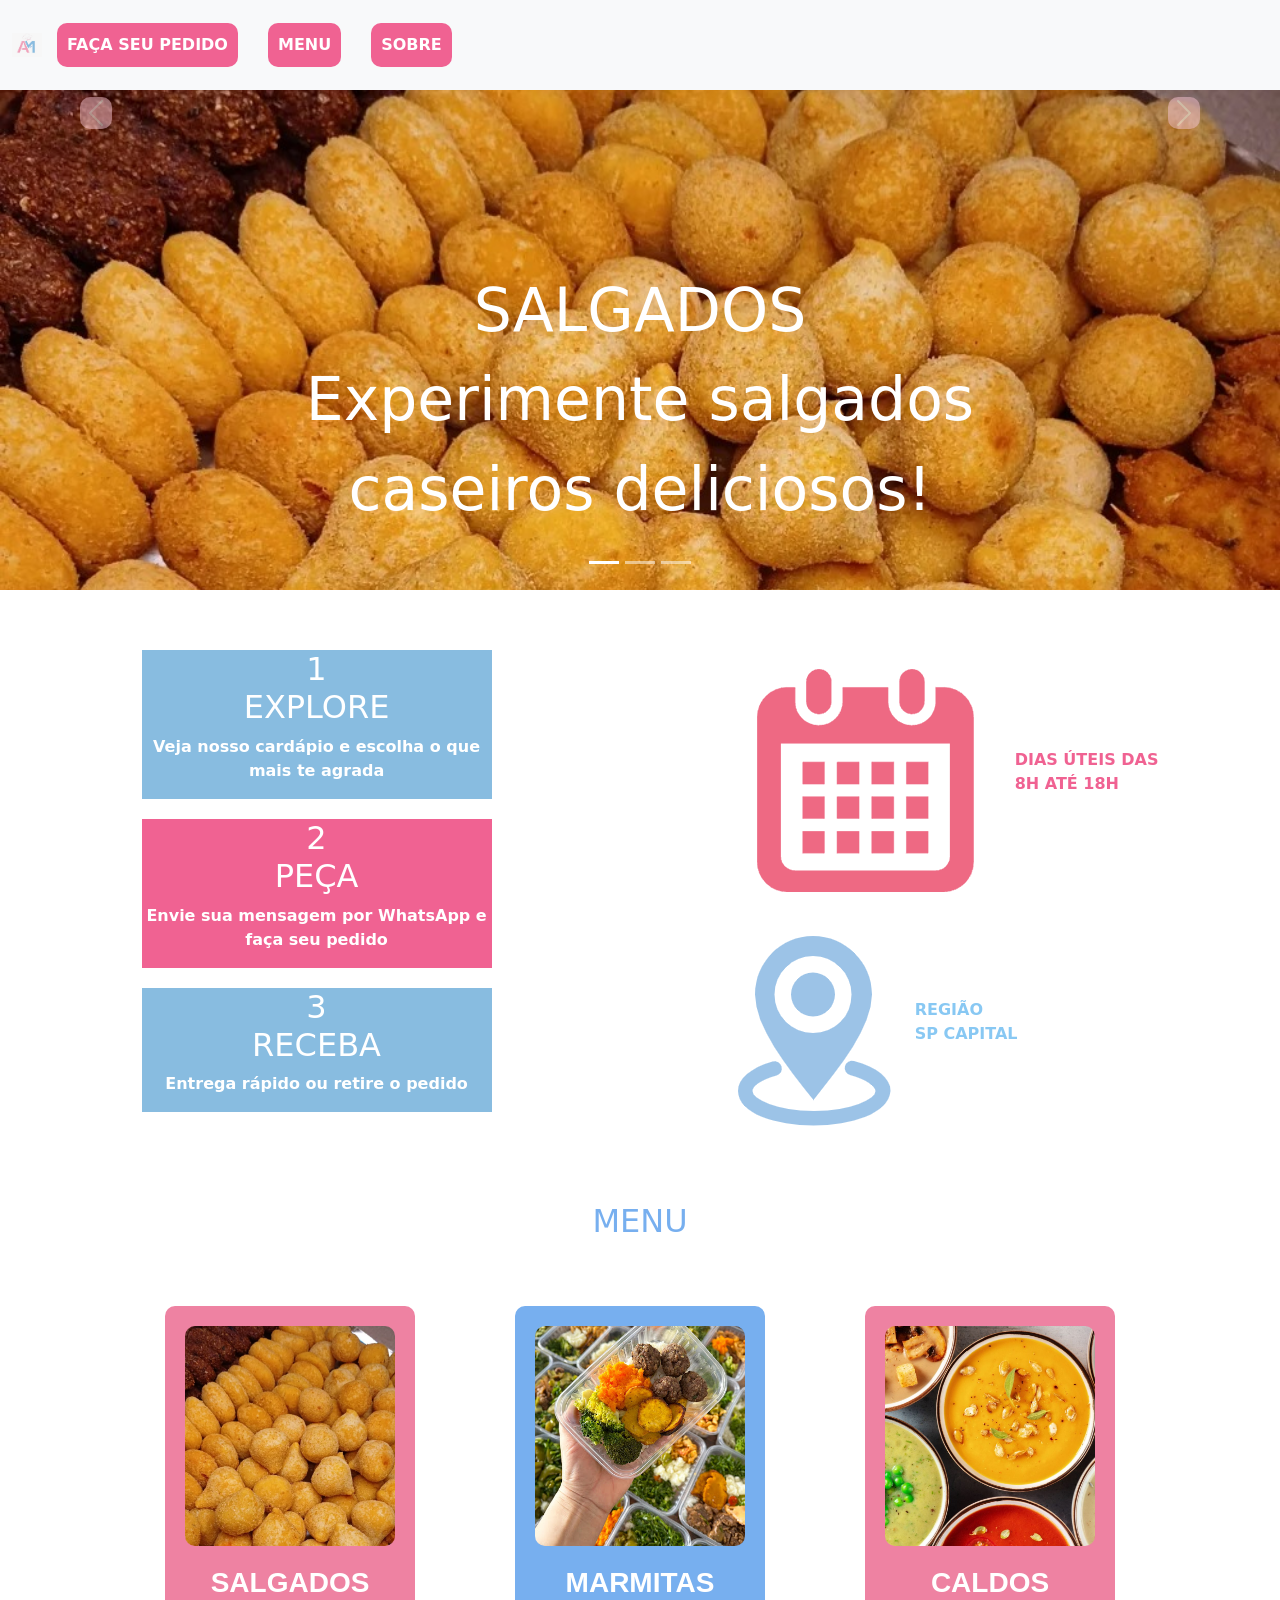
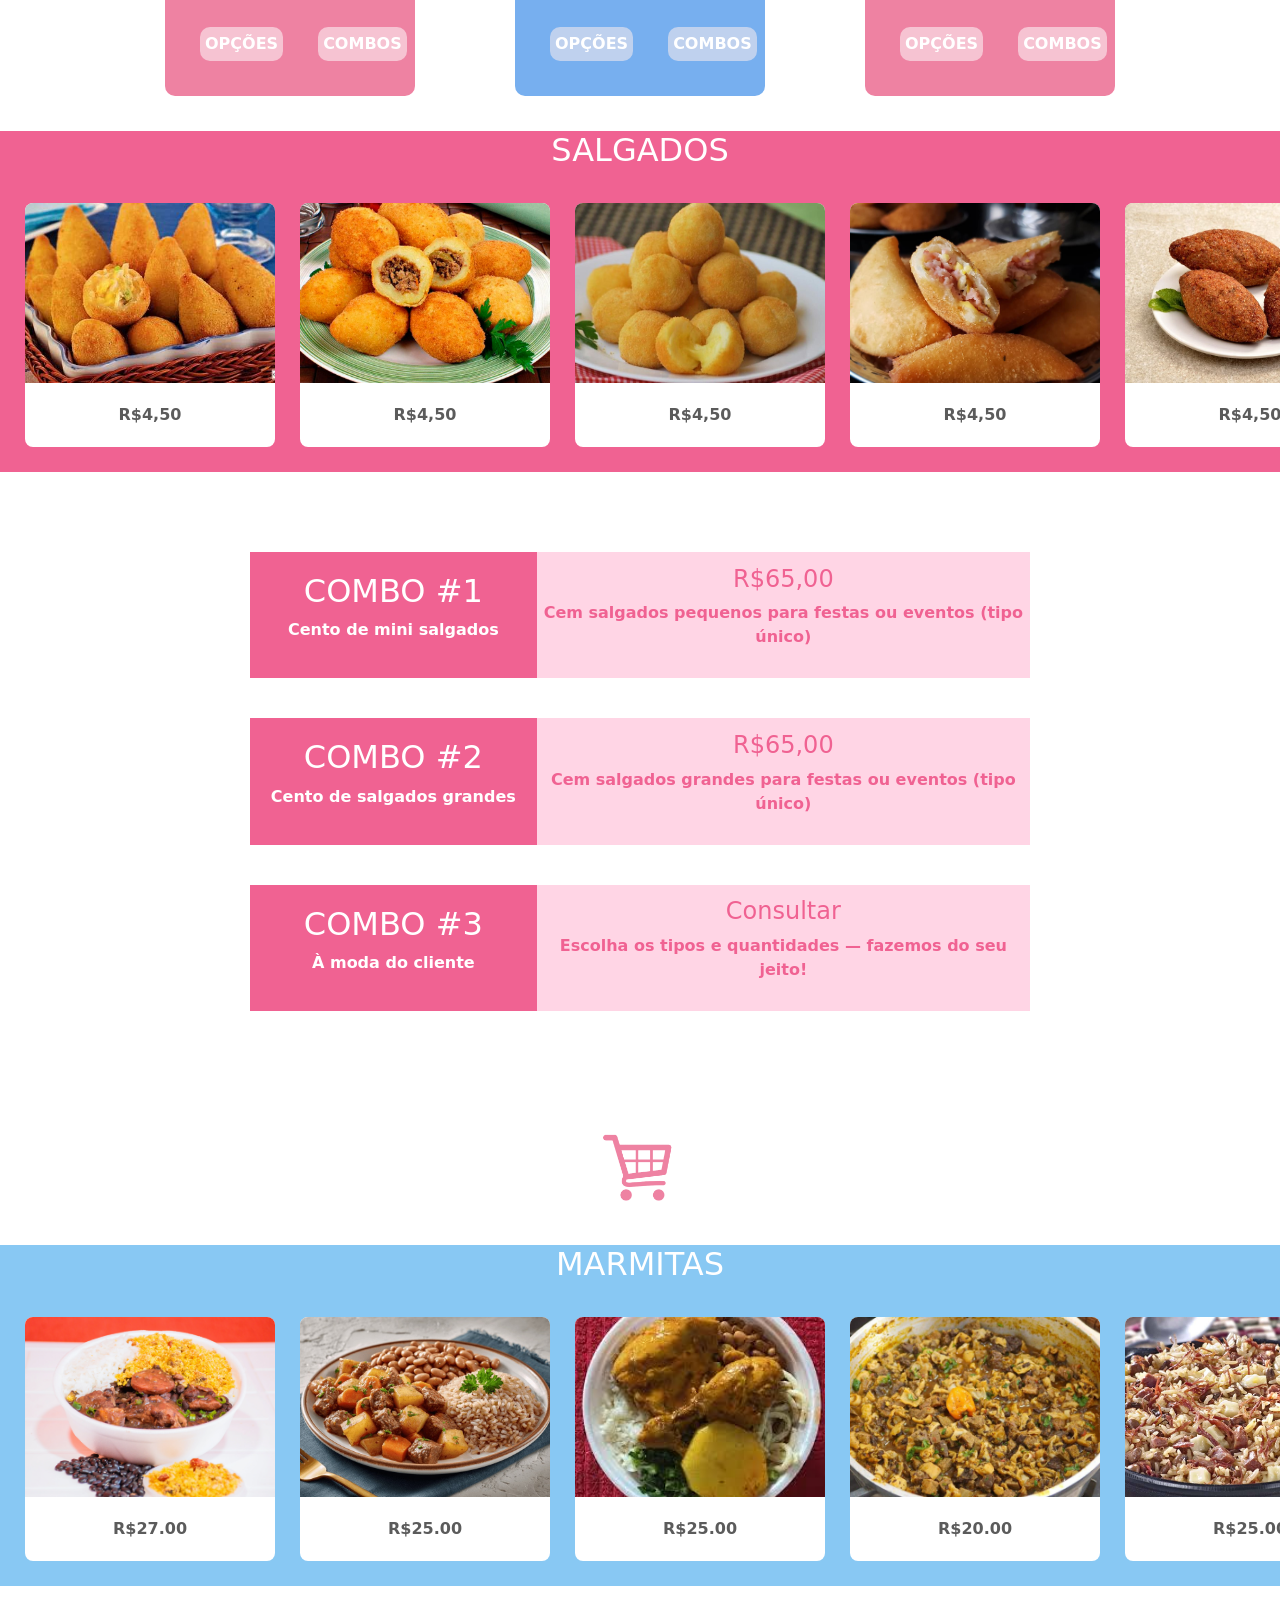
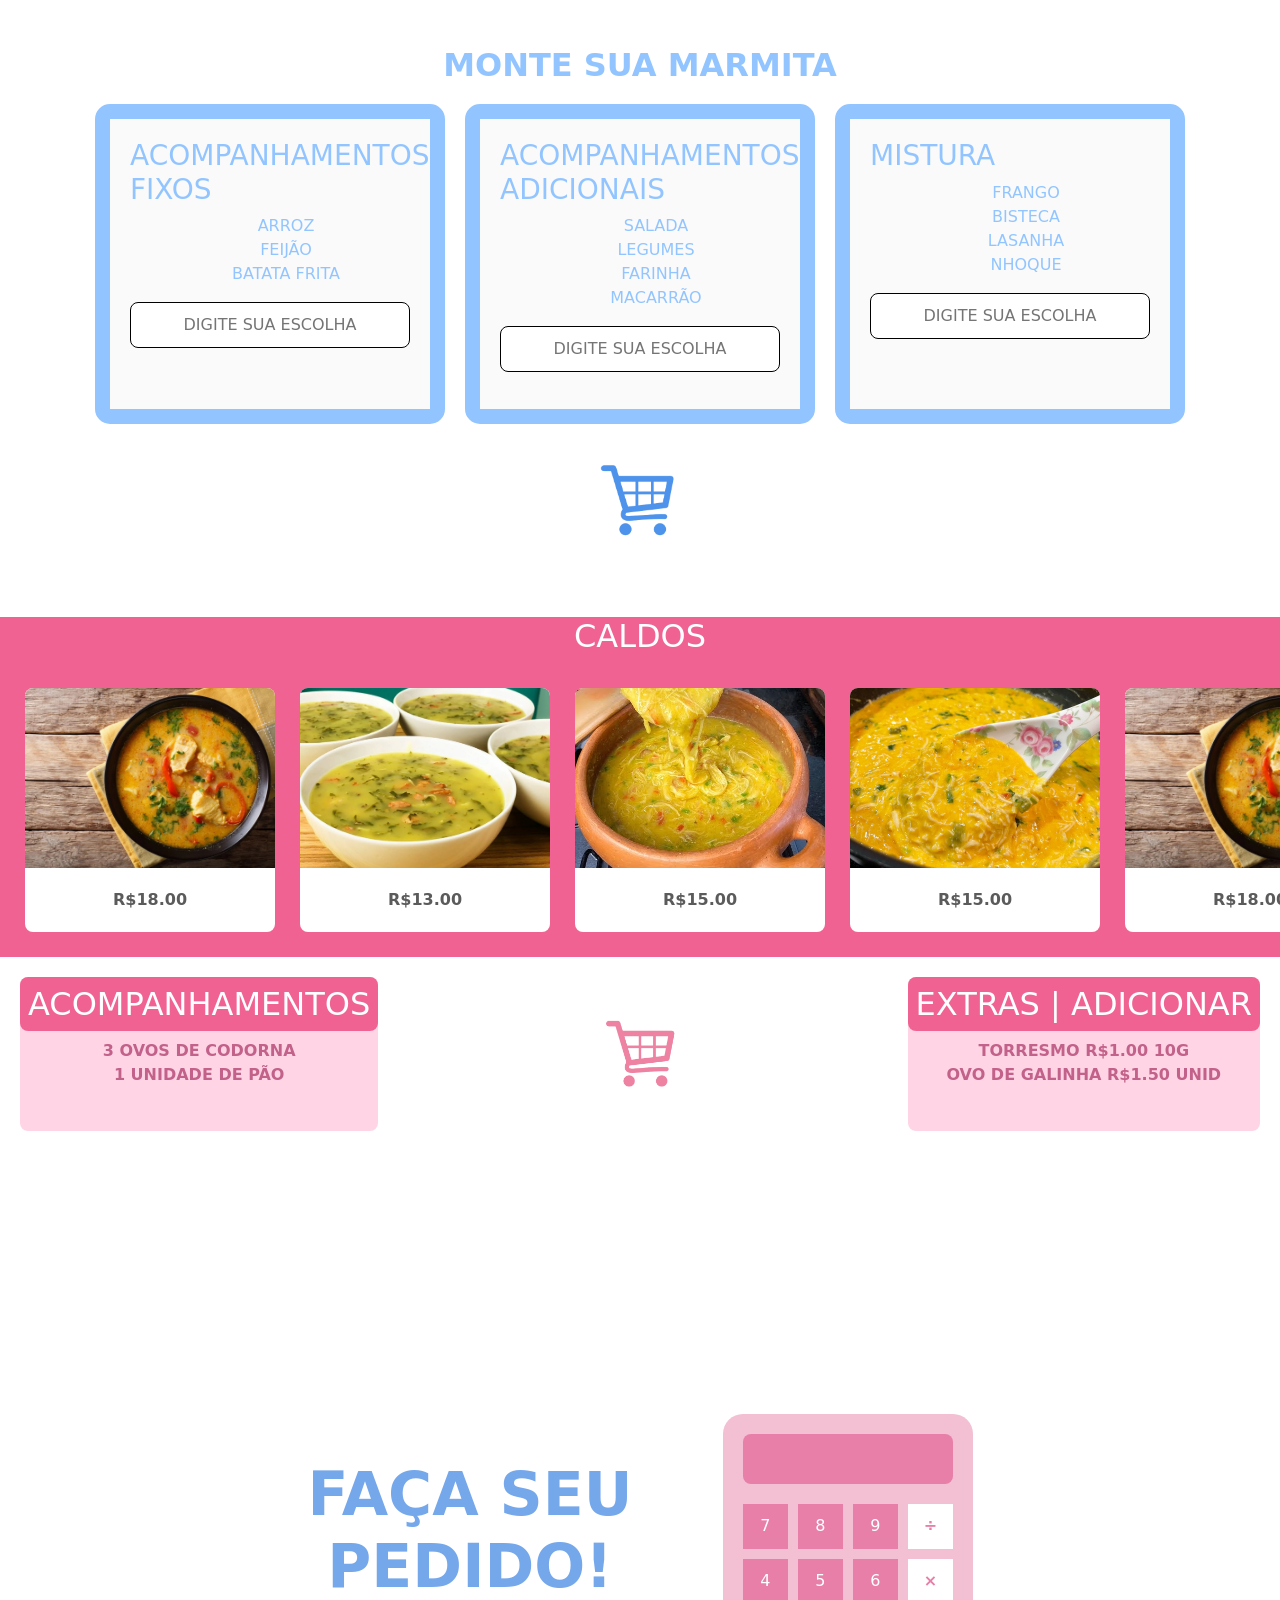
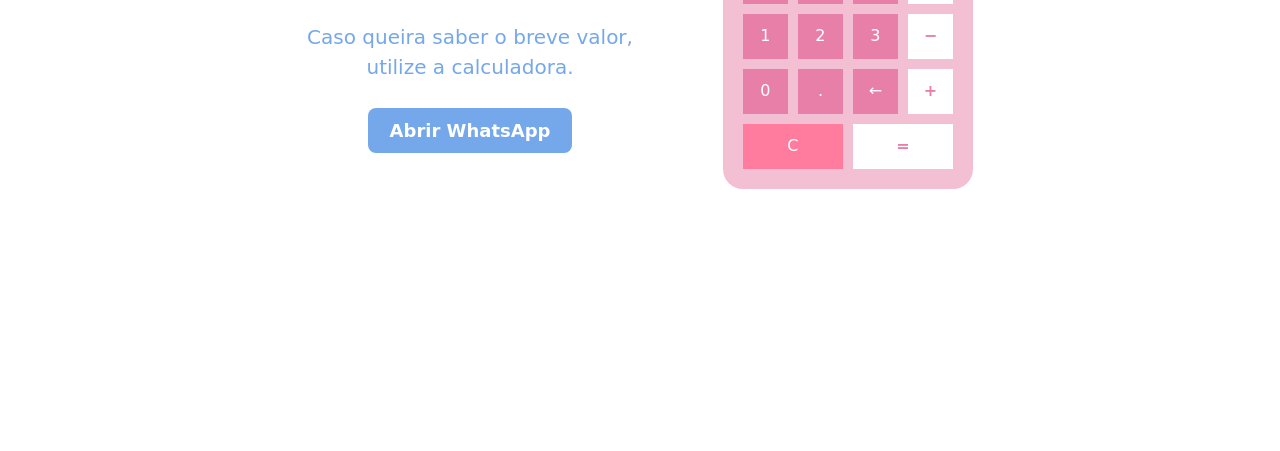
<file: index.html>
<!DOCTYPE html>
<html lang="pt-br">

<head>
    <meta charset="UTF-8">
    <meta name="viewport" content="width=device-width, initial-scale=1.0">
    <title>Document</title>
    <link rel="stylesheet" href="style.css">
    <link rel="shortcut icon" href="imagens/fav-icon.png" type="image/x-icon">
    <link href="https://cdn.jsdelivr.net/npm/bootstrap@5.3.8/dist/css/bootstrap.min.css" rel="stylesheet"
        integrity="sha384-sRIl4kxILFvY47J16cr9ZwB07vP4J8+LH7qKQnuqkuIAvNWLzeN8tE5YBujZqJLB" crossorigin="anonymous">

</head>

<body>
    <header>

    <nav class="navbar navbar-expand-lg bg-body-tertiary">
        <div class="container-fluid">
                <img src="imagens/fav-icon.png" alt="Bootstrap" width="30" height="24">
          <button class="navbar-toggler" type="button" data-bs-toggle="collapse" data-bs-target="#navbarNav" aria-controls="navbarNav" aria-expanded="false" aria-label="Toggle navigation">
            <span class="navbar-toggler-icon"></span>
          </button>
          <div class="collapse navbar-collapse" id="navbarNav">
            <ul class="navbar-nav">
              <li class="nav-item">
                <a class="nav-link-active" aria-current="page" href="#">FAÇA SEU PEDIDO</a>
              </li>
              <li class="nav-item">
                <a class="nav-link-active" aria-current="page" href="#">MENU</a>
              </li>
              <li class="nav-item">
                <a class="nav-link-active" aria-current="page" href="#">SOBRE</a>
              </li>

            </ul>
          </div>
        </div>
      </nav>
    </header>
    <div id="carouselExampleCaptions" class="carousel slide">
        <div class="carousel-indicators">
            <button type="button" data-bs-target="#carouselExampleCaptions" data-bs-slide-to="0" class="active"
                aria-current="true" aria-label="Slide 1"></button>
            <button type="button" data-bs-target="#carouselExampleCaptions" data-bs-slide-to="1"
                aria-label="Slide 2"></button>
            <button type="button" data-bs-target="#carouselExampleCaptions" data-bs-slide-to="2"
                aria-label="Slide 3"></button>
        </div>
        <div class="carousel-inner">
            <div class="carousel-item active">
                <a class="carousel-link" href="#menu">
                    <img src="imagens/salgados.jpeg" class="d-block w-100" alt="Salgados">
                    <div class="carousel-caption d-md-block">
                        <h5>SALGADOS</h5>
                        <p>Experimente salgados caseiros deliciosos!</p>
                    </div>
                </a>
            </div>
            <div class="carousel-item">
                <a class="caroulsel-link" href="#menu">
                    <img src="imagens/picadinho de carne com batata.jpeg" class="d-block w-100" alt="Marmitas">
                    <div class="carousel-caption d-md-block">
                        <h5>MARMITAS</h5>
                        <p>Compre marmitas e conheça a minha culinária!</p>
                    </div>
                </a>
            </div>
            <div class="carousel-item">
                <a class="caroulsel-link" href="#menu">
                    <img src="imagens/caldo de mocoto.jpeg" class="d-block w-100" alt="Caldos">
                    <div class="carousel-caption d-md-block">
                        <h5>CALDOS</h5>
                        <p>Prove caldos regionais incríveis!</p>
                    </div>
                </a>
            </div>
        </div>
        <button class="carousel-control-prev" type="button" data-bs-target="#carouselExampleCaptions"
            data-bs-slide="prev">
            <span class="carousel-control-prev-icon" aria-hidden="true"></span>
            <span class="visually-hidden">Anterior</span>
        </button>
        <button class="carousel-control-next" type="button" data-bs-target="#carouselExampleCaptions"
            data-bs-slide="next">
            <span class="carousel-control-next-icon" aria-hidden="true"></span>
            <span class="visually-hidden">Próximo</span>
        </button>
    </div>

    <!--Área de explore e informações-->
    <article class="explore">
        <div id="tabela-explore">
            <div>
                <div class="card-explore">
                    <h2>1<br>EXPLORE</h2>
                    <p>Veja nosso cardápio e escolha o que mais te agrada</p>
                </div>
                <div class="card-explore-rosa">
                    <h2>2<br>PEÇA</h2>
                    <p>Envie sua mensagem por WhatsApp e faça seu pedido</p>
                </div>
                <div class="card-explore">
                    <h2>3<br>RECEBA</h2>
                    <p>Entrega rápido ou retire o pedido</p>
                </div>
            </div>
            <div>
                <div class="horario-local">
                    <img src="./imagens/calendario.png" alt="Horário de funcionamento">
                    <p>DIAS ÚTEIS DAS<br>8H ATÉ 18H</p>
                </div>
                <div class="horario-local-azul">
                    <img src="./imagens/local.png" alt="Região de atuação">
                    <p>REGIÃO<br>SP CAPITAL</p>
                </div>
            </div>
        </div>
    </article>

    <!--Área menu-->
    <section >
        <h2 class="titulo">MENU</h2>
        <div class="menu">

        <div class="card-menu">
            <img src="imagens/salgados-menu.webp" alt="salgados">
                <h3>SALGADOS</h3>
            <div class="span">
                <span>OPÇÕES</span>
                <span>COMBOS</span>
            </div>
        </div>

        <div class="card-menu" id="marmitas">
            <img src="imagens/Marmita-menu.jpeg" alt="marmitas">
                <h3>MARMITAS</h3>
            <div class="span">
                <span>OPÇÕES</span>
                <span>COMBOS</span>
            </div>
        </div>
        <div class="card-menu">
            <img src="./imagens/Caldo-menu.jpeg" alt="caldos">
                <h3>CALDOS</h3>
            <div class="span">
                <span>OPÇÕES</span>
                <span>COMBOS</span>
            </div>
        </div>
        </div>

    <!--Carrossel de salgados-->
    <div class="carrossel-wrapper">
        <h2>SALGADOS</h2>
        <div class="carrossel-container">
            <div class="card-container">
                <img src="./imagens/coxinha.png" alt="Coxinha">
                <span class="preco">R$4,50</span>
                <div class="descricao">
                    <h4>COXINHA</h4>
                    <p>Massa à base de caldo de frango e batata, recheada com peito de frango desfiado e casquinha
                        crocante.</p>
                </div>
            </div>
            <div class="card-container">
                <img src="imagens/bolinho de carne.jpg" alt="Bolinho de carne">
                <span class="preco">R$4,50</span>
                <div class="descricao">
                    <h4>BOLINHO DE CARNE</h4>
                    <p>Carne moída selecionada, bem temperada, frito com casca dourada e interior macio.</p>
                </div>
            </div>
            <div class="card-container">
                <img src="imagens/bolinho de queijo.png" alt="Bolinho de queijo">
                <span class="preco">R$4,50</span>
                <div class="descricao">
                    <h4>BOLINHO DE QUEIJO</h4>
                    <p>Massa crocante com mussarela derretida e cremosa que estica a cada mordida.</p>
                </div>
            </div>
            <div class="card-container">
                <img src="imagens/risole presunto e queijo.jpg" alt="Risole">
                <span class="preco">R$4,50</span>
                <div class="descricao">
                    <h4>RISOLE</h4>
                    <p>Massa leve e crocante recheada com presunto e queijo derretidos.</p>
                </div>
            </div>
            <div class="card-container">
                <img src="imagens/KIBE.jpg" alt="Kibe">
                <span class="preco">R$4,50</span>
                <div class="descricao">
                    <h4>QUIBE/KIBE</h4>
                    <p>Bolinho de origem árabe com carne bovina, trigo, hortelã e especiarias.</p>
                </div>
            </div>
            <div class="card-container">
                <img src="imagens/CROQUETE.jpg" alt="Croquete">
                <span class="preco">R$4,50</span>
                <div class="descricao">
                    <h4>CROQUETE</h4>
                    <p>Recheio denso de carne desfiada com tempero tentador.</p>
                </div>
            </div>
            <div class="card-container">
                <img src="imagens/rolinho de salsicha.png" alt="Rolinho de salsicha">
                <span class="preco">R$4,50</span>
                <div class="descricao">
                    <h4>ROLINHO DE SALSICHA</h4>
                    <p>Envolto em uma massa deliciosa e crocante.</p>
                </div>
            </div>

            <div aria-hidden="true" class="card-container">
                <img src="./imagens/coxinha.png" alt="">
                <span class="preco">R$4,50</span>
                <div class="descricao">
                    <h4>COXINHA</h4>
                    <p>Massa à base de caldo de frango e batata, recheada com peito de frango desfiado e casquinha
                        crocante.</p>
                </div>
            </div>
            <div aria-hidden="true" class="card-container">
                <img src="imagens/bolinho de carne.jpg" alt="">
                <span class="preco">R$4,50</span>
                <div class="descricao">
                    <h4>BOLINHO DE CARNE</h4>
                    <p>Carne moída selecionada, frito com casca dourada e interior macio.</p>
                </div>
            </div>
            <div aria-hidden="true" class="card-container">
                <img src="imagens/bolinho de queijo.png" alt="">
                <span class="preco">R$4,50</span>
                <div class="descricao">
                    <h4>BOLINHO DE QUEIJO</h4>
                    <p>Mussarela derretida e cremosa.</p>
                </div>
            </div>
            <div aria-hidden="true" class="card-container">
                <img src="imagens/risole presunto e queijo.jpg" alt="">
                <span class="preco">R$4,50</span>
                <div class="descricao">
                    <h4>RISOLE</h4>
                    <p>Presunto e queijo derretidos.</p>
                </div>
            </div>
            <div aria-hidden="true" class="card-container">
                <img src="imagens/KIBE.jpg" alt="">
                <span class="preco">R$4,50</span>
                <div class="descricao">
                    <h4>QUIBE/KIBE</h4>
                    <p>Carne bovina, trigo e especiarias.</p>
                </div>
            </div>
            <div aria-hidden="true" class="card-container">
                <img src="imagens/CROQUETE.jpg" alt="">
                <span class="preco">R$4,50</span>
                <div class="descricao">
                    <h4>CROQUETE</h4>
                    <p>Recheio denso de carne desfiada.</p>
                </div>
            </div>
            <div aria-hidden="true" class="card-container">
                <img src="imagens/rolinho de salsicha.png" alt="">
                <span class="preco">R$4,50</span>
                <div class="descricao">
                    <h4>ROLINHO DE SALSICHA</h4>
                    <p>Massa deliciosa e crocante.</p>
                </div>
            </div>
        </div>
    </div>

    <!--Combo de salgado-->
    <div class="combos-salgados">

        <div class="combo-card">
            <div class="card-combo123">
                <h2>COMBO #1</h2>
                <p>Cento de mini salgados</p>
            </div>
            <div class="descricao-combo">
                <h4>R$65,00</h4>
                <p>Cem salgados pequenos para festas ou eventos (tipo único)</p>
            </div>
        </div>

        <div class="combo-card">
            <div class="card-combo123">
                <h2>COMBO #2</h2>
                <p>Cento de salgados grandes</p>
            </div>
            <div class="descricao-combo">
                <h4>R$65,00</h4>
                <p>Cem salgados grandes para festas ou eventos (tipo único)</p>
            </div>
        </div>


        <div class="combo-card">
            <div class="card-combo123">
                <h2>COMBO #3</h2>
                <p>À moda do cliente</p>
            </div>
            <div class="descricao-combo">
                <h4>Consultar</h4>
                <p>Escolha os tipos e quantidades — fazemos do seu jeito!</p>
            </div>
        </div>
    </div>

    <a href="#pedido">
        <img class="carrinho" src="./imagens/Carrinho rosa.png" alt="Fazer pedido">
    </a>

    <!--Carrossel azul😒-->
    <div class="carrossel-wrapper-azul">
        <h2>MARMITAS</h2>
        <div id="carrossel-container-azul">
            <div class="card-container">
                <img src="./imagens/feijoada-menu.jpg" alt="Feijoada">
                <span class="preco">R$27.00</span>
                <div class="descricao">
                    <h4>FEIJOADA</h4>
                    <p>Feijão preto com carnes selecionadas e tempero caseiro.</p>
                </div>
            </div>
            <div class="card-container">
                <img src="imagens/picadinho de carne com batata.jpeg" alt="Picadinho">
                <span class="preco">R$25.00</span>
                <div class="descricao">
                    <h4>PICADINHO</h4>
                    <p>Carne com batata, temperado na medida certa.</p>
                </div>
            </div>
            <div class="card-container"><img src="./imagens/galinhada.jpg" alt="Marmita"><span
                    class="preco">R$25.00</span>
                <div class="descricao">
                    <h4>GALINHADA</h4>
                    <p>Galinha cozida com especiarias de dar água na boca.</p>
                </div>
            </div>
            <div class="card-container"><img src="imagens/sarapatel.jpg" alt="Marmita">
                <span class="preco">R$20.00</span>
                <div class="descricao">
                    <h4>SARAPATEL</h4>
                    <p>Refeição tradicional nordestina, feito com miúdos selecionados.</p>
                </div>
            </div>
            <div class="card-container">
                <img src="imagens/baião de dois.jpg" alt="Baião de dois">
                <span class="preco">R$25.00</span>
                <div class="descricao">
                    <h4>BAIÃO DE DOIS</h4>
                    <p>Prato típico, composto por arroz, feijão-de-corda, carne de sol, queijo bacon e</p>
                </div>
            </div>


            <div aria-hidden="true" class="card-container">
                <img src="./imagens/feijoada-menu.jpg" alt="">
                <span class="preco">R$27.00</span>
                <div class="descricao">
                    <h4>FEIJOADA</h4>
                    <p>Feijão preto com carnes selecionadas e tempero caseiro.</p>
                </div>
            </div>
            <div aria-hidden="true" class="card-container">
                <img src="imagens/picadinho de carne com batata.jpeg" alt=""><span class="preco">R$25.00</span>
                <div class="descricao">
                    <h4>PICADINHO</h4>
                    <p>Carne com batata, temperado na medida certa.</p>
                    </p>
                </div>
            </div>
            <div aria-hidden="true" class="card-container"><img src="./imagens/galinhada.jpg" alt=""><span
                    class="preco">R$25.00</span>
                <div class="descricao">
                    <h4>GALINHADA</h4>
                    <p>Galinha cozida com especiarias de dar água na boca.</p>
                </div>
            </div>
            <div aria-hidden="true" class="card-container"><img src="imagens/sarapatel.jpg" alt=""><span
                    class="preco">R$20.00</span>
                <div class="descricao">
                    <h4>SARAPATEL</h4>
                    <p>Refeição tradicional nordestina, feito com miúdos selecionados.</p>
                </div>
            </div>
            <div aria-hidden="true" class="card-container">
                <img src="imagens/baião de dois.jpg" alt="Baião de dois">
                <span class="preco">R$25.00</span>
                <div class="descricao">
                    <h4>BAIÃO DE DOIS</h4>
                    <p>Prato típico, composto por arroz, feijão-de-corda, carne de sol, queijo bacon e linguiça</p>
                </div>
            </div>
        </div>
    </div>

    <!--Monte sua marmita-->
    <article id="secao-marmitas">
        <h2 id="monte-sua-marmita">MONTE SUA MARMITA</h2>
        <div class="montar">
            <div>
                <div class="card-montar">
                    <h3>ACOMPANHAMENTOS FIXOS</h3>
                    <ul>
                        <li>ARROZ</li>
                        <li>FEIJÃO</li>
                        <li>BATATA FRITA</li>
                    </ul>
                    <input type="text" placeholder="DIGITE SUA ESCOLHA">
                </div>
            </div>

            <div>
                <div class="card-montar">
                    <h3>ACOMPANHAMENTOS ADICIONAIS</h3>
                    <ul>
                        <li>SALADA</li>
                        <li>LEGUMES</li>
                        <li>FARINHA</li>
                        <li>MACARRÃO</li>
                    </ul>
                    <input type="text" placeholder="DIGITE SUA ESCOLHA">
                </div>
            </div>

            <div>
                <div class="card-montar">
                    <div>
                        <h3>MISTURA</h3>
                        <ul>
                            <li>FRANGO</li>
                            <li>BISTECA</li>
                            <li>LASANHA</li>
                            <li>NHOQUE</li>
                        </ul>
                        <input type="text" placeholder="DIGITE SUA ESCOLHA">
                    </div>
                </div>
            </div>

        </div>

        <a href="#pedido">
            <img class="carrinho" src="./imagens/Carrinho azul.png" alt="Fazer pedido">
        </a>
    </article>
    <!--Carrossel dos caldos-->
    <div class="carrossel-wrapper">
        <h2>CALDOS</h2>
        <div class="carrossel-container">
            <div class="card-container"><img src="imagens/caldo de mocoto.jpeg" alt="Caldo de mocotó"><span
                    class="preco">R$18.00</span>
                <div class="descricao">
                    <h4>CALDO DE MOCOTÓ</h4>
                    <p>Caldo rico e encorpado, perfeito para dias frios.</p>
                </div>
            </div>
            <div class="card-container"><img src="./imagens/caldo verde-menu.webp" alt="Caldo verde"><span
                    class="preco">R$13.00</span>
                <div class="descricao">
                    <h4>CALDO VERDE</h4>
                    <p>Caldo cremoso com couve e linguiça.</p>
                </div>
            </div>
            <div class="card-container"><img src="imagens/caldo de kenga.jpg" alt="Caldo"><span
                    class="preco">R$15.00</span>
                <div class="descricao">
                    <h4>CALDO DE KENGA</h4>
                    <p>Caldos regional feito com mandioca cozida e frango desfiado.</p>
                </div>
            </div>
            <div class="card-container"><img src="imagens/caldo de vatapá.jpg" alt="Caldo">
                <span class="preco">R$15.00</span>
                <div class="descricao">
                    <h4>CALDO DE VATAPÁ</h4>
                    <p>Denso, apimentado e aromático. Feito com frango muito bem temperado, pão
                        francês, azeite de dendê
                        e leite de coco.</p>
                </div>
            </div>

            <div aria-hidden="true" class="card-container"><img src="imagens/caldo de mocoto.jpeg" alt=""><span
                    class="preco">R$18.00</span>
                <div class="descricao">
                    <h4>CALDO DE MOCOTÓ</h4>
                    <p>Rico e encorpado perfeito para dias densos.</p>
                </div>
            </div>
            <div aria-hidden="true" class="card-container"><img src="./imagens/caldo verde-menu.webp" alt=""><span
                    class="preco">R$13.00</span>
                <div class="descricao">
                    <h4>CALDO VERDE</h4>
                    <p>Caldo cremoso com couve e linguiça.</p>
                </div>
            </div>
            <div aria-hidden="true" class="card-container"><img src="imagens/caldo de kenga.jpg" alt=""><span
                    class="preco">R$15.00</span>
                <div class="descricao">
                    <h4>CALDO DE KENGA</h4>
                    <p>Caldos regional feito com mandioca cozida e frango desfiado.</p>
                </div>
            </div>
            <div aria-hidden="true" class="card-container"><img src="imagens/caldo de vatapá.jpg" alt=""><span
                    class="preco">R$15.00</span>
                <div class="descricao">
                    <h4>CALDO DE VATAPÁ</h4>
                    <p>Denso, apimentado e aromático. Feito com franfo muito bem temperado, pão
                        frânces, azeite de dendê
                        e leite de coco.</p>
                </div>
            </div>

            <div aria-hidden="true" class="card-container"><img src="imagens/caldo de mocoto.jpeg" alt=""><span
                    class="preco">R$18.00</span>
                <div class="descricao">
                    <h4>CALDO DE MOCOTÓ</h4>
                    <p>Rico e encorpado perfeito para dias densos.</p>
                </div>
            </div>
            <div aria-hidden="true" class="card-container"><img src="./imagens/caldo verde-menu.webp" alt=""><span
                    class="preco">R$13.00</span>
                <div class="descricao">
                    <h4>CALDO VERDE</h4>
                    <p>Caldo cremoso com couve e linguiça.</p>
                </div>
            </div>
            <div aria-hidden="true" class="card-container"><img src="imagens/caldo de kenga.jpg" alt=""><span
                    class="preco">R$15.00</span>
                <div class="descricao">
                    <h4>CALDO DE KENGA</h4>
                    <p>Caldos regional feito com mandioca cozida e frango desfiado.</p>
                </div>
            </div>
            <div aria-hidden="true" class="card-container"><img src="imagens/caldo de vatapá.jpg" alt=""><span
                    class="preco">R$15.00</span>
                <div class="descricao">
                    <h4>CALDO DE VATAPÁ</h4>
                    <p>Denso, apimentado e aromático. Feito com franfo muito bem temperado, pão
                        frânces, azeite de dendê
                        e leite de coco.</p>
                </div>
            </div>
        </div>
    </div>

    <!--Combos de caldo-->
    <div class="combos-caldo">
        <div class="combo-card-caldo">
            <h2>ACOMPANHAMENTOS</h2>
            <p>3 OVOS DE CODORNA <br> 1 UNIDADE DE PÃO</p>
        </div>
        <img class="carrinho" src="imagens/Carrinho rosa.png" alt="">
        <div class="combo-card-caldo">
            <h2>EXTRAS | ADICIONAR</h2>
            <p>TORRESMO R$1.00 10G <br> OVO DE GALINHA R$1.50 UNID</p>
        </div>
    </div>
<div class="body-calculadora">
<section class="pedido">

  <div class="texto">
    <h1>FAÇA SEU<br>PEDIDO!</h1>

    <p>
      Caso queira saber o breve valor,<br>
      utilize a calculadora.
    </p>

    <a href="https://wa.link/kwxkte" target="_blank" class="botao">Abrir WhatsApp</a>
  </div>

  <div class="calculadora">
    <input type="text" id="display" readonly>

    <div class="botoes">
      <button onclick="adicionar('7')">7</button>
      <button onclick="adicionar('8')">8</button>
      <button onclick="adicionar('9')">9</button>
      <button class="operador" onclick="adicionar('/')">÷</button>

      <button onclick="adicionar('4')">4</button>
      <button onclick="adicionar('5')">5</button>
      <button onclick="adicionar('6')">6</button>
      <button class="operador" onclick="adicionar('*')">×</button>

      <button onclick="adicionar('1')">1</button>
      <button onclick="adicionar('2')">2</button>
      <button onclick="adicionar('3')">3</button>
      <button class="operador" onclick="adicionar('-')">−</button>

      <button onclick="adicionar('0')">0</button>
      <button onclick="adicionar('.')">.</button>
      <button onclick="apagar()">←</button>
      <button class="operador" onclick="adicionar('+')">+</button>

      <button class="limpar" onclick="limpar()">C</button>
      <button class="igual" onclick="calcular()">=</button>
    </div>
  </div>

</section>

<script src="calculadora.js"></script>

</div>

    <script src="https://cdn.jsdelivr.net/npm/bootstrap@5.3.8/dist/js/bootstrap.bundle.min.js"
        integrity="sha384-FKyoEForCGlyvwx9Hj09JcYn3nv7wiPVlz7YYwJrWVcXK/BmnVDxM+D2scQbITxI"
        crossorigin="anonymous"></script>
</body>

</html>
</file>
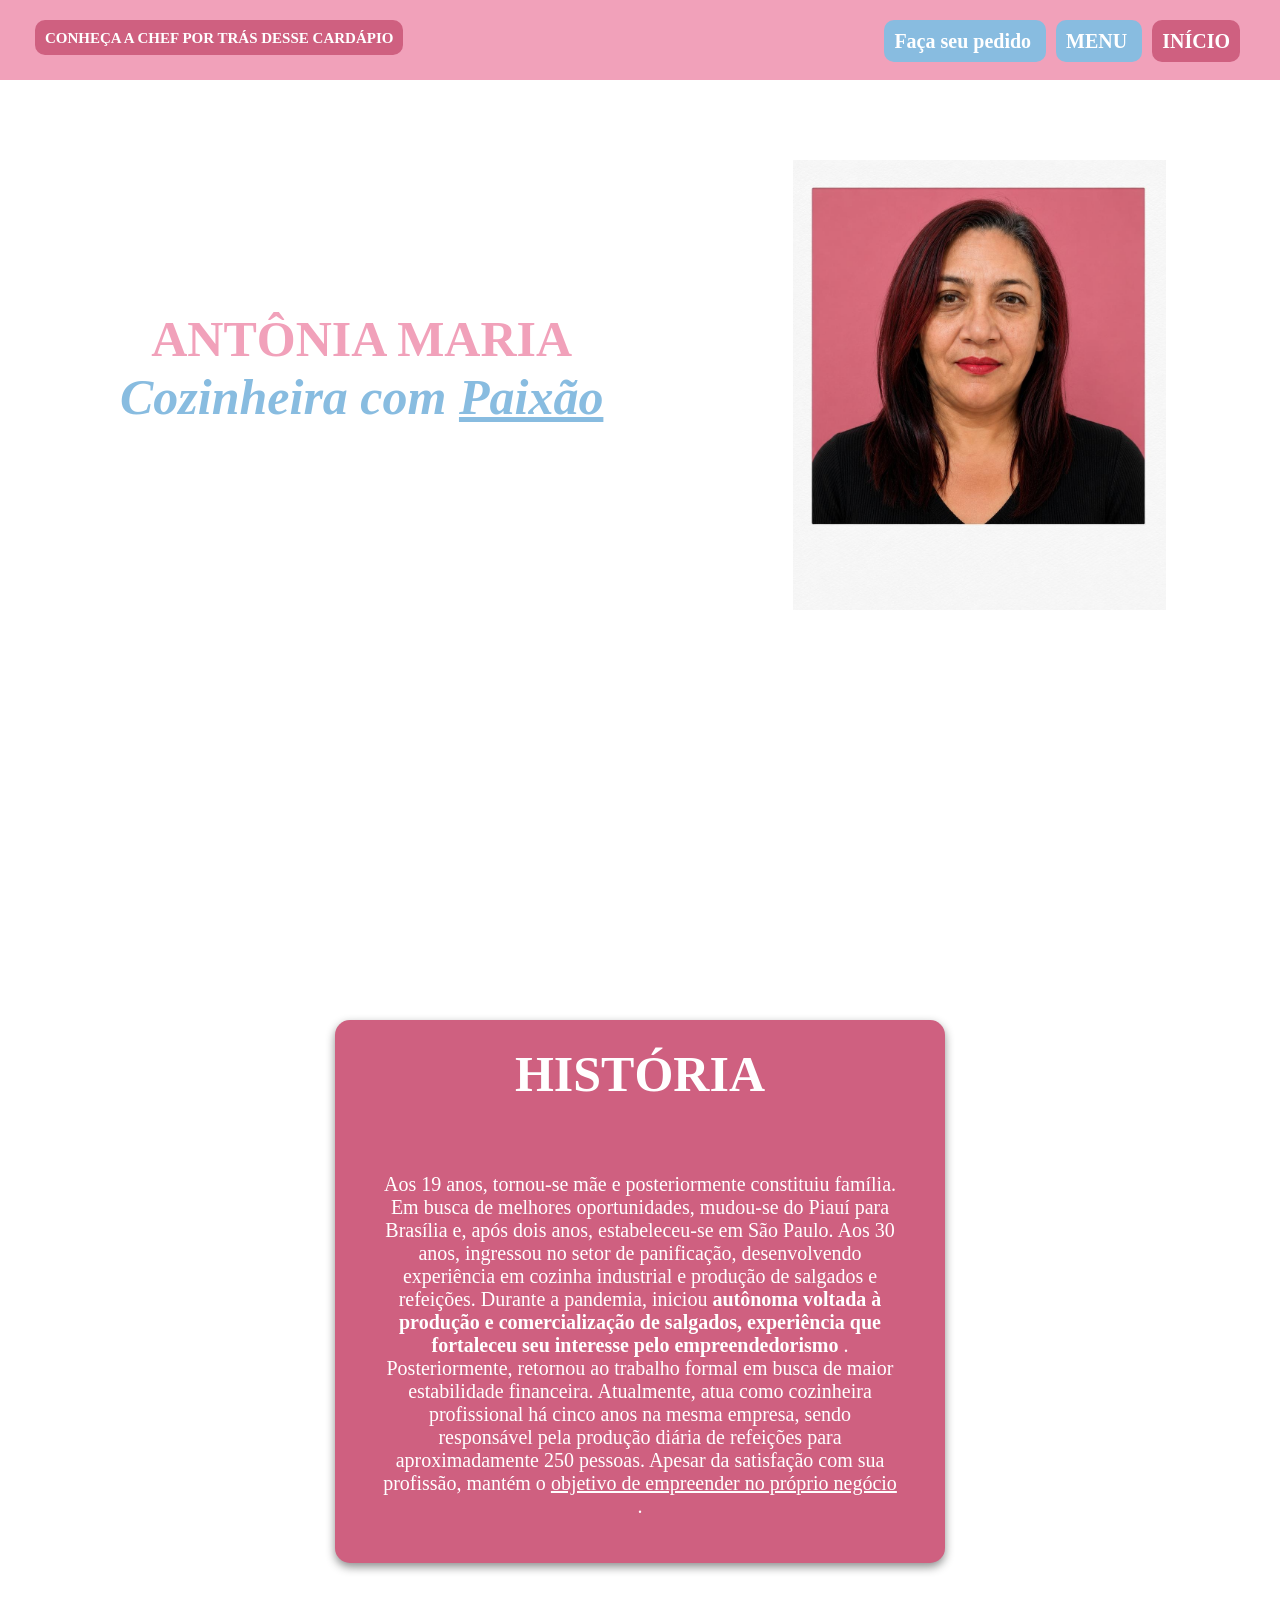
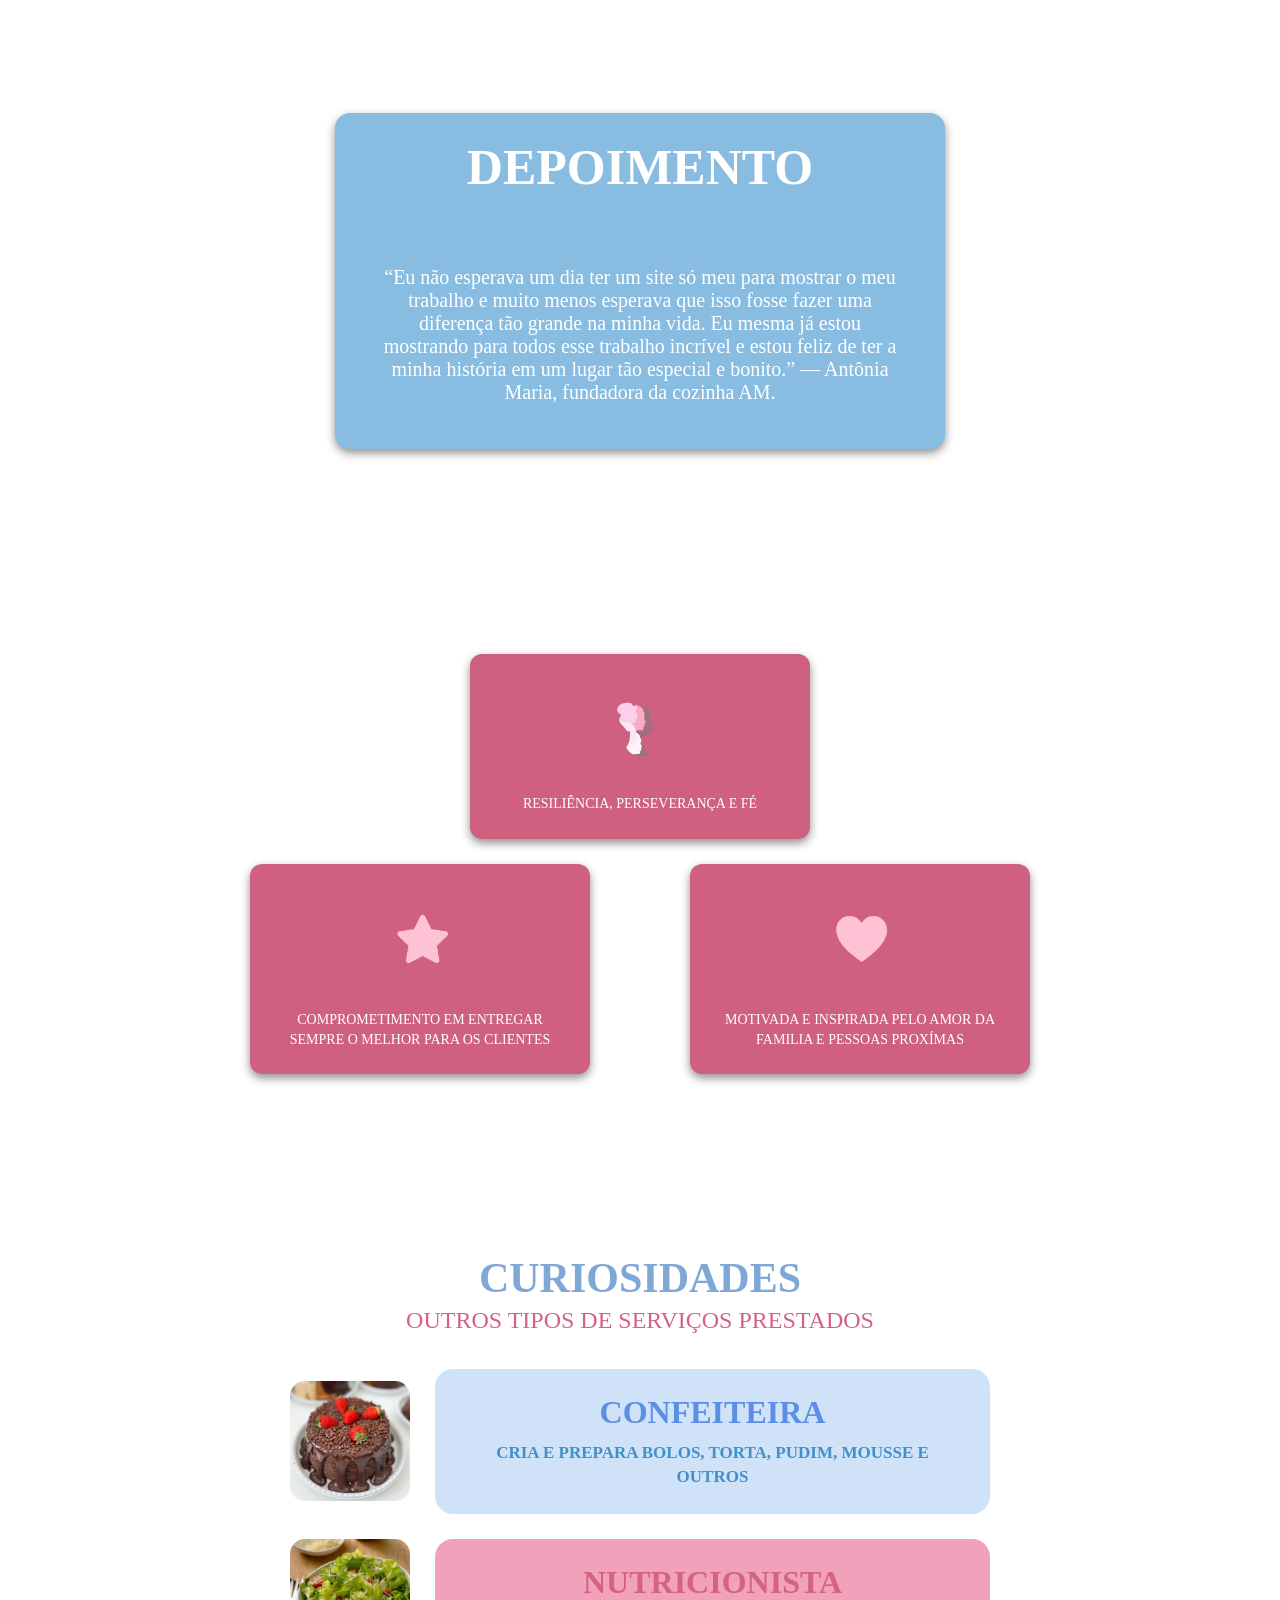
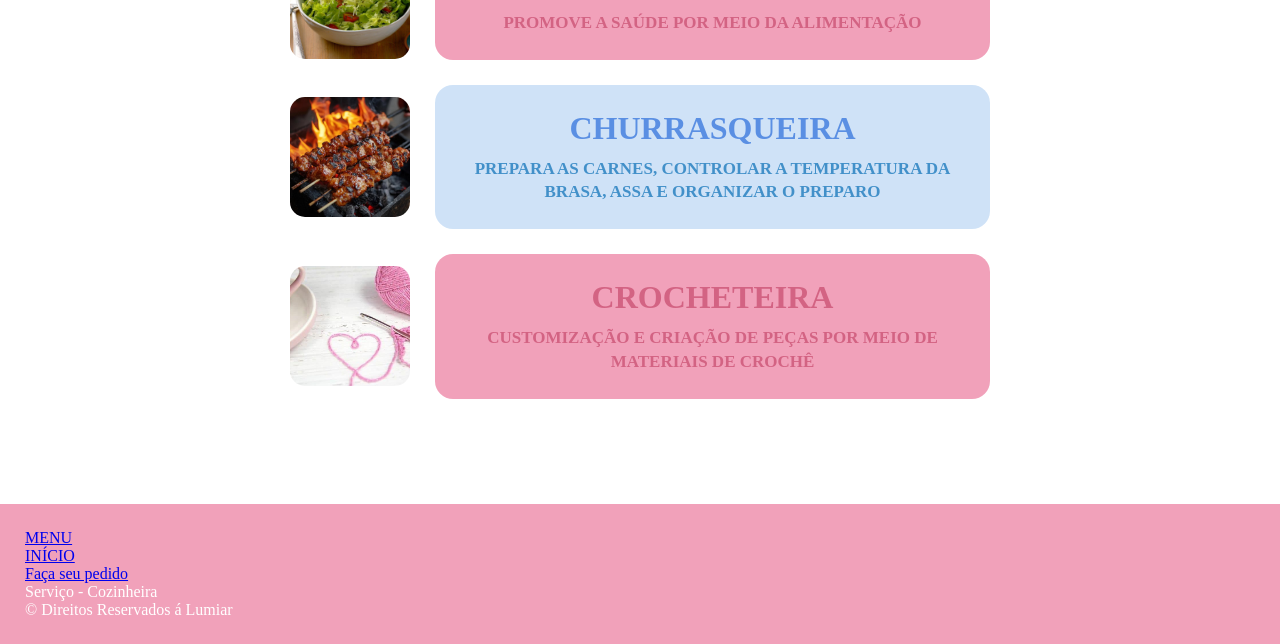
<file: sobre.html>
<!DOCTYPE html>
<html lang="pt-br">
<head>
    <meta charset="UTF-8">
    <meta name="viewport" content="width=device-width, initial-scale=1.0">
    <title>Sobre</title>
    <link rel="stylesheet" href="./sobre.css"> <!--Linkando com o CSS -->
    <link rel="shortcut icon" href="./IMAGENS-AM/LOGO/LOGO-EM-PNG.png" type="image/x-icon"> <!-- ICON NA GUIA-->
</head>
<body>
    <header> <!-- CONTAINER-->
        <h1 id="h1-header"> <strong>  CONHEÇA A CHEF POR TRÁS DESSE CARDÁPIO </strong> </h1> <!-- BOTAO ILUSTRATIVO-->
        <nav>
            <a href="./"> <strong> Faça seu pedido </strong> </a> <!-- BOTAO DE PEDIDOS-->
            <a href="./">  <strong> MENU </strong> </a> <!-- BOTAO DE MENU-->
            <a href="./" id="cor-diferente-nav-inicio"> <strong> INÍCIO </strong></a>  <!-- BOTAO PARA VOLTAR AO INICIO-->
        </nav>
    </header>
    
    <main> 
        <section id="antonia-maria-container">  <!-- SESSAO DA ANTINIA -->
            <h1 class="nome-antonia"> <strong> ANTÔNIA MARIA <br> <em class="frase-antonia"> Cozinheira com <u>Paixão </u></em> </strong> </h1>
            <img src="./IMAGENS-AM/ANTONIA/antonia.jpeg" id="antonia">  
        </section>

        <section id="sessao-conteudo"> <!-- SESSAO DE CONTEUDO -->

            <article> <!-- HISTORIA-->
                <div class="historia"> 
                <div class="card-historia"> 
                <h2 class="titulo-card"> HISTÓRIA </h2>
                <p class="conteudo-card">
                    Aos 19 anos, tornou-se mãe e posteriormente constituiu família. Em busca de melhores oportunidades, mudou-se do Piauí para Brasília e, após dois anos, estabeleceu-se em São Paulo. Aos 30 anos, ingressou no setor de panificação, desenvolvendo experiência em cozinha industrial e produção de salgados e refeições.
                    Durante a pandemia, iniciou <strong>autônoma voltada à produção e comercialização de salgados, experiência que fortaleceu seu interesse pelo empreendedorismo </strong>. Posteriormente, retornou ao trabalho formal em busca de maior estabilidade financeira.
                    Atualmente, atua como cozinheira profissional há cinco anos na mesma empresa, sendo responsável pela produção diária de refeições para aproximadamente 250 pessoas. Apesar da satisfação com sua profissão, mantém o <u>objetivo de empreender no próprio negócio </u>.
                </p>
                </div>
            </div>
            </article>

            <article> <!-- DEPOIMENTO-->
                <div class="depoimento">
                    <div class="card-depoimento"> 
                    <h2 class="titulo-card"> DEPOIMENTO </h2>
                    <p  class="conteudo-card"> 
                    “Eu não esperava um dia ter um site só meu para mostrar o meu trabalho e muito menos esperava que isso fosse fazer uma diferença tão grande na minha vida. Eu mesma já estou mostrando para todos esse trabalho incrível e estou feliz de ter a minha história em um lugar tão especial e bonito.”
                    — Antônia Maria, fundadora da cozinha AM.
                    </div>
                </div>
            </article> 

        </section>


        <div id="sessao-cards"> <!-- VALORES CARDS -->

        <section class="secao-valores-um"> <!-- Valores cards UM -->
                <!-- Caixa de cima -->
            <div class="direcao-um">
                <div class="valor-card-um">
                    <img src="./IMAGENS-AM/VALORES/resiliencia-rosa.png"> 
                    <p> RESILIÊNCIA, PERSEVERANÇA E FÉ </p> 
                </div> 
            </div>
        </section>


        <section class="secao-valores-dois"> 
                <!-- Caixa de baixo -->
                 <div class="direcao-dois">
                    <div class="valor-card-dois">
                        <img src="./IMAGENS-AM/VALORES/estrela-rosa-grande.png"> 
                        <p> COMPROMETIMENTO EM ENTREGAR SEMPRE O MELHOR PARA OS CLIENTES </p> 
                    </div>
    
                    <div class="valor-card-dois"> 
                        <img src="./IMAGENS-AM/VALORES/coracao-rosa.png"> 
                        <p> MOTIVADA E INSPIRADA PELO AMOR DA FAMILIA E PESSOAS PROXÍMAS </p>
                    </div>
                </div>

        </section>
    </div>

    <div id="body-curiosidades">
        <section class="curiosidades">
            <h1>CURIOSIDADES</h1>
            <h2>OUTROS TIPOS DE SERVIÇOS PRESTADOS</h2>
    
            <div class="card azul">
                <img src="./IMAGENS-AM/CURIOSIDADES/bolochocolate.jpg" alt="Bolo de chocolate">
                <div class="texto">
                    <h3 class="h3-azul">CONFEITEIRA</h3>
                    <p class="p-azul">CRIA E PREPARA BOLOS, TORTA, PUDIM, MOUSSE E OUTROS</p>
                </div>
            </div>
    
            <div class="card rosa">
                <img src="./IMAGENS-AM/CURIOSIDADES/SALADA.jpg" alt="Salada">
                <div class="texto">
                    <h3 class="h3-rosa">NUTRICIONISTA</h3>
                    <p class="p-rosa">PROMOVE A SAÚDE POR MEIO DA ALIMENTAÇÃO</p>
                </div>
            </div>
    
            <div class="card azul">
                <img src="./IMAGENS-AM/CURIOSIDADES/churrasco.jpg" alt="Churrasco">
                <div class="texto">
                    <h3 class="h3-azul">CHURRASQUEIRA</h3>
                    <p class="p-azul">PREPARA AS CARNES, CONTROLAR A TEMPERATURA DA BRASA, ASSA E ORGANIZAR O PREPARO</p>
                </div>
            </div>
    
            <div class="card rosa">
                <img src="./IMAGENS-AM/CURIOSIDADES/chocheteira.jpg" alt="Crochê">
                <div class="texto">
                    <h3 class="h3-rosa">CROCHETEIRA</h3>
                    <p class="p-rosa">CUSTOMIZAÇÃO E CRIAÇÃO DE PEÇAS POR MEIO DE MATERIAIS DE CROCHÊ</p>
                </div>
            </div>
        </section>
    </div>
    

    </main>


    <!-- RODAPÉ DA ANTONIA MARIA -->
<footer id="rodape-container">
    <div class="card-ancora">
        <a href="./">MENU</a> <!-- BOTAO DE MENU-->
        <a href="./">INÍCIO</a>  <!-- BOTAO PARA VOLTAR AO INICIO-->
        <a href="./">Faça seu pedido </a> <!-- BOTAO DE PEDIDOS-->
        <p> Serviço - Cozinheira</p>
        &copy; Direitos Reservados á Lumiar 
    </div>

</footer>

</body>
</html>
</file>
<file: style.css>
header{
  align-items: center;
  background-color: #fff;
  display: flex;
}
nav{
  width: 100%;
}
.nav
header img{
  width: 20vh;
  height: auto;
}
.nav-item {
  text-decoration: none;
  background-color: #F06292;
  padding: 10px;
  margin: 15px;
  border-radius: 10px;
  font-weight: bold;
}
.nav-item a{
  color: #fff;
  text-decoration: none;
}
#nav-rosa{
  background-color: #88bce0;
}


.carousel-item img{
  height: 500px;
  object-fit: cover;
}

.carousel-item a {
  text-decoration: none;
  color: #fff;
  font-size: 60px;
}
.carousel-item h5 {
  font-size: 60px;
}
.explore {
    padding: 40px 20px;
    background-color: #fff;
}
#tabela-explore {
  display: flex;
  flex-wrap: wrap;
  justify-content: space-around;
  margin: 0% auto;
}
.card-explore {
  display: flex;
  flex-direction: column;
  justify-content: center;
  text-align: center;
  background-color: #88bce0;
  margin: 20px;
  height: fit-content;
max-width: 350px;
min-width: 280px;
  color: #fff;
  font-weight: bold;
}
.card-explore-rosa {
  display: flex;
  flex-direction: column;
  justify-content: center;
  text-align: center;
  max-width: 350px;
min-width: 280px;
  background-color: #F06292;
  margin: 20px;
  height: fit-content;
  width: 400px;
  color: #fff;
  font-weight: bold;
}
.horario-local {
  display: flex;
  align-items: center;
  color: #F06292;
  font-weight: bolder;
}

.horario-local-azul {
  display: flex;
  align-items: center;
  color: #88c8f3;
  font-weight: bolder;
}
#horario-local img {
  width: 100px;
  height: 1px;
}

/* customização menu */

.titulo{
  text-align: center;
  color: #77afef;
  margin: 30px;
}

.menu{
  display: flex; /*ativa o flexbox*/
  flex-wrap: wrap; /*ele quebra a linha, quando não tem espaço suficiente*/
  justify-content: center; /* alinha os itens no eixo principal*/
  align-items: stretch; /*deixa os itens com a mesma altura, "esticado" como tamnho do container*/
  gap: 30px; /*espaçamento de um para o outro*/

}


.card-menu{
  width: 250px;
  background-color: bisque;
  border-radius: 10px; /*arredondar as bordas*/
  padding: 20px;
  margin: 35px;
  display: flex; /*ativa o flexbox*/
  flex-direction: column; /*ativa o comportamneto da coluna*/
  justify-content: space-between; /*alinhar os itens no eixo principal*/
  transition: 0.3s; box-shadow: 0.3s;
  background-color: #ee82a2;
}

.card-menu:hover{
  transform: translateY(-10px); /*mover (deslocar) um elemento verticalmente (para cima ou para baixo) em relação à sua posição original */
  box-shadow: 0 0 20px rgb(255, 255, 255);
}

#marmita{
  background-color: #77afef;
}

.card-menu img{
  width: 100%;
  height: 220px;

  object-fit:cover;
  border-radius: 10px;
  margin-bottom: 15px;
}

.card-menu h3{
  display: flex;
  flex-wrap: wrap;

  justify-content: center;
  font-family: "Open Sans", sans-serif;
  padding: 5px;
  font-weight: bold;
  color: #ffffff;
}

.span{
  display: flex;
  gap:5px;
}


span{
  display: flex; /* deixar os itens lado a lado*/
  justify-content: center;
  text-decoration: none; /*ele tirar a decoração do meu texto*/
  margin: 15px;
  border-radius: 10px;
  background-color: #f6c3d2;
  padding: 5px;
  font-weight:bold;
  color: #ffffff;

}



span:hover{
  transform: translateY(-10px); 
}



.combos{
  display: flex;
  flex-direction: column;
  background-color: #ee82a2;
  margin: 20px;
}

.menu #marmitas{
  background-color: #77afef;
}

#marmitas span{
  background-color: #bfd1ee;
}




.carrossel-wrapper {
  overflow: hidden;
  width: 100%;
  background-color: #F06292;
  text-align: center;
  color: #fff;
}
.carrossel-wrapper-azul {
  overflow: hidden;
  width: 100%;
  background-color: #88c8f3;
  text-align: center;
  color: #fff;
}
#carrossel-container-azul {
  width: max-content;
  margin: 0 auto;
  display: flex;
  padding: 25px;
  gap: 25px;
  background-color: #88c8f3;
  animation: scrollInfinito 14s linear infinite;
}
.carrossel-container {
  width: max-content;
  margin: 0 auto;
  display: flex;
  padding: 25px;
  gap: 25px;
  background-color: #F06292;
  animation: scrollInfinito 14s linear infinite;
}
.card-container {
  position: relative;
  background-color: #fff;
  width: 250px;
  flex-shrink: 0;
  overflow: hidden;
  border-radius: 8px;
}
.card-container img {
  width: 100%;
  height: 180px;
  object-fit: cover;
}
.preco {
  background: white;
  color: rgb(91, 91, 91);
  text-align: center;
  font-weight: bold;
}
/*tatica pra esconder o texto*/

.descricao {
  position: absolute;
  bottom: -100%;
  left: 0;
  width: 100%;
  height: 100%;
  color: black;
  padding: 20px;
  transition: bottom 0.5s ease;
  background-color: #fff;
  opacity: 90%;

  display: flex;
  flex-direction: column;
  justify-content: center;
}
.card-container:hover .descricao {
  bottom: 0;
}
@keyframes scrollInfinito {
  from {
    transform: translateX(0);
  }
  to {
    transform: translateX(-50%);
  }
}
.combos-salgados {
  padding: 40px 20px;
  max-width: 900px;
  margin: 0 auto;
}
.combo-card {
  display: flex;
  flex-wrap: wrap;
  margin: 40px;
  color: #F06292;
  font-weight: bold;
  overflow: hidden;
}
.card-combo123 {
  background-color: #F06292;
  padding: 20px;
  color: #fff;
  font-weight: bold;
  min-width: 200px;
  flex: 1;
  text-align: center;
}
.descricao-combo {
  background-color: #ffd5e5;
  text-align: center;
  flex: 2;
  min-width: 250px;
  display: flex;
  flex-direction: column;
  justify-content: center;
}

#secao-marmitas{
  padding: 40px 20px;
}
.montar {
  display: flex;
  flex-wrap: wrap;
  justify-content: center;
  gap: 20px;
  max-width: 1100px;
  margin: 0 auto;
}
.card-montar {
  background-color: #92c5ff;
  padding: 20px;
  background-color: #fafafa;
  border-color: #88bce0;
  border-radius: 15px;
  color: #92c5ff;
  border: 15px solid;
  display: flex;
  flex-direction: column;
  width: 350px;
  min-height: 320px;
}
#monte-sua-marmita {
  margin: 20px;
  color: #92c5ff;
  font-weight: bolder;
  text-align: center;
}
.montar ul {
  background-color: #fafafa;
  list-style: none;
  text-align: center;
}
.card-montar input {
  width: 100%;
  padding: 10px;
  border: 1px solid;
  border-radius: 8px;
  text-align: center;
}

.combos-caldo {
  display: flex;
  margin: 20px;
  justify-content: space-evenly;
}
.combo-card-caldo h2 {
  background-color: #F06292;
  padding: 8px;
  color: #fff;
  border-radius: 8px;
}
.combo-card-caldo {
  width: fit-content;
  background-color: #ffd5e5;
  color: #c26189;
  font-weight: bold;
  text-align: center;
  border-radius: 8px;
}


.carrinho {
  display: block;
  width: 80px;
  margin: 40px auto;
}

.carrinho:hover{
  transform: scale(1.1);
}

@media (max-width:780px){
.combos-caldo{
  flex-direction: column;
  align-items: center;
}
}
@media(max-width:570px){
  header{
    font-size: 15px;
  }
}

.body-calculadora{
  background:#ffffff;
  min-height:100vh;
  display:flex;
  justify-content:center;
  align-items:center;
  padding:20px;
}
.pedido{
  display:flex;
  align-items:center;
  gap:90px;
}

.texto{
  text-align:center;
}

.texto h1{
  color:#75a7eb;
  font-size:60px;
  font-weight:700;
  margin-bottom:20px;
}

.texto p{
  color:#75a7eb;
  font-size:20px;
  margin-bottom:35px;
}

.botao{
  text-decoration:none;
  background:#75a7eb;
  color:white;
  padding:12px 22px;
  border-radius:8px;
  font-size:18px;
  font-weight:600;
}

.calculadora{
  background:#f3bfd2;
  padding:20px;
  border-radius:20px;
  width:250px;
}

#display{
  width:100%;
  height:50px;
  border:none;
  border-radius:8px;
  background:#e77fa8;
  color:white;
  font-size:24px;
  text-align:right;
  padding:10px;
  margin-bottom:20px;
  outline:none;
}

.botoes{
  display:grid;
  grid-template-columns:repeat(4,1fr);
  gap:10px;
}

button{
  border:none;
  border-radius:12px;
  height:45px;
  background:#e77fa8;
  color:white;
  font-size:20px;
  cursor:pointer;
  transition:.2s;
}

button:hover{
  transform:scale(1.05);
}

.operador{
  background:white;
  color:#e77fa8;
  font-weight:bold;
}

.limpar{
  grid-column:span 2;
  background:#ff7c9f;
}

.igual{
  grid-column:span 2;
  background:white;
  color:#e77fa8;
  font-weight:bold;
}

@media (max-width: 768px){

  body{
      padding: 30px 20px;
      align-items: flex-start;
  }

  .pedido{
      flex-direction: column;
      gap: 40px;
      width: 100%;
  }

  .texto{
      order: 1;
  }

  .calculadora{
      order: 2;
      width: 100%;
      max-width: 320px;
  }

  .texto h1{
      font-size: 48px;
      line-height: 1.1;
  }

  .texto p{
      font-size: 18px;
  }

  .botao{
      display: inline-block;
      width: 100%;
      max-width: 280px;
  }
}

@media (max-width: 480px){

  .pedido{
      gap: 30px;
  }

  .texto h1{
      font-size: 38px;
  }

  .texto p{
      font-size: 16px;
      padding: 0 10px;
  }

  .calculadora{
      max-width: 280px;
      padding: 15px;
  }

  button{
      height: 42px;
      font-size: 18px;
  }

  #display{
      height: 45px;
      font-size: 20px;
  }
}
</file>
<file: sobre.css>
*{ /* resete basico */ 
    box-sizing: border-box;
    margin: 0%;
    padding: 0%;
} 

@import url('https://fonts.googleapis.com/css2?family=Google+Sans+Flex:opsz,wght@6..144,1..1000&display=swap');
/*font-family: 'Google Sans Flex';*/

@import url('https://fonts.googleapis.com/css2?family=Cinzel:wght@400..900&family=Google+Sans+Flex:opsz,wght@6..144,1..1000&display=swap');
/*font-family: 'Cinzel'; */


/*tela 1 nav*/

#antonia{
    margin: 80px;
    margin-left: 140px;
    height: 450px;
}

header{ 
    background-color: #f1a1ba;
    height: 80px;

    display: flex;
    flex-direction: row;
    justify-content: space-between ;

    font-family: 'Google Sans Flex';
}

#h1-header{
    font-size: 15px;

    margin-top: 20px;
    margin-left: 35px;
    margin-bottom: 20px;

    height: 35px ;
    background-color:#cf6080 ;
    color: white;
    border-radius: 10px;
    padding: 10px;
}

nav{
    margin-top: 30px;
    margin-right: 40px;
    font-size: 20px; 
}

nav a{
    width: 100% ;
    height: 35px ;
    background-color:#88bce0 ;
    border-radius: 10px;
    padding: 10px;
    color: white;
    gap: 20px;
    text-decoration: none;
    margin-left: 10px;
}

nav :hover{ 
    background-color: #55a1c4;
}
nav :active{
    background-color: #4290c9;
}

#cor-diferente-nav-inicio{
    background-color: #cf6080 ;
}

#cor-diferente-nav-inicio :hover{
    background-color: #f39cb4;
}

#cor-diferente-nav-inicio :active{
    background-color: #f39cb4;
}



/*tela 1 foto e frase*/

#antonia-maria-container{ 
    display: flex;

    font-family: 'Cinzel';
}

.nome-antonia{ 
    text-align: center;
    margin-top: 230px;
    margin-left: 120px;
    margin-right: 50px;
    font-size: 50px;
    color: #f1a1ba;
}

.frase-antonia{
    color: #88bce0;
}

.foto-antonia{
    text-align: right;
}

/*caixas tela 2 e 3*/

#sessao-conteudo{
    border-radius: 10px;
    color: white;
    padding: 30px;
    text-align: center;
}


/*tela 2 historia*/
.card-historia{
    margin-top: 300px;
    margin-left: 25%;
    margin-right: 25%;
    background-color: #cf6080;
    border-radius: 15px;
    box-shadow: 0 4px 10px rgba(0, 0, 0, 0.448);
}

#historia :hover{
   transform: scaleY(-20px);
}


/*tela 3 depoimento*/
.card-depoimento{
    margin-left: 25%;
    margin-right: 25%;
    margin-top: 150px;
    background-color:#88bce0 ;
    border-radius: 15px;
    box-shadow: 0 4px 10px rgba(0, 0, 0, 0.448);
}


.titulo-card{
    font-size: 50px;
    padding: 25px;
}

.conteudo-card{
    padding: 45px;
    font-size: 20px;
}

.historia :hover{
    background-color: #4290c9;
    transform: translateY(20px);
    border-radius: 10px;
}

.depoimento :hover{
    background-color: #d36383;
    transform: translateY(20px);
    border-radius: 10px;
}

/* cards valores */


.sessao-valores-um{
    background-color: white;
    padding: 60px 20px;
    font-family: 'Cinzel'; 
    max-width: 1000px;
    display: flex;
    flex-direction: column;
    align-items: center;
    gap: 25px;
}

.sessao-valores-dois{
    background-color: white;
    padding: 60px 20px;
    font-family: 'Cinzel'; 
    margin-top: 150px;
    max-width: 1000px;
    gap: 25px;
}

.direcao-um{
    display: flex;
    flex-direction: row;
    justify-content: center;
    margin: 25px;
    gap: 20px;
}

.direcao-um :hover{
    background-color: #88bce0;
    color: white;
    transform: translateY(-15px);
}

.direcao-dois :hover{
    background-color: #88bce0;
    color: white;
    transform: translateY(-15px);
}

.valor-card-um{
    margin-top: 150px;
    display: flex;
    flex-direction: column;
    align-items: center;
    justify-content: center;
    min-height: 180px;
    justify-content: center;
    background-color: #cf6080;
    color: white;
    padding: 25px 30px;
    border-radius: 12px;
    text-align: center;
    font-weight: 600px;
    font-size: 16px;
    line-height: 1.4;
    box-shadow: 0 4px 10px rgba(0, 0, 0, 0.448);
    width: 100%;
    max-width: 340px;
}


.valor-card-dois{
    min-height: 180px;
    background-color: #cf6080;
    color: white;
    padding: 25px 30px;
    border-radius: 12px;
    text-align: center;
    font-weight: 600px;
    font-size: 16px;
    line-height: 1.4;
    box-shadow: 0 4px 10px rgba(0, 0, 0, 0.448);
    width: 100%;
    max-width: 340px;
}

.direcao-dois{ 
    display: flex;
    flex-direction: row;
    justify-content: center;
    gap: 100px;
}

.valor-card-um img{
    width: 100px;
    height: 100px;
    margin-bottom: 15px;
    object-fit: contain;
}
.valor-card-dois img{
    width: 100px;
    height: 100px;
    margin-bottom: 15px;
    object-fit: contain;
}

.valor-card-um p{ 
    margin: 0;
    font-size: 14px;
}

.valor-card-dois p{ 
    margin: 0;
    font-size: 14px;
}


@media (max-width:768px) {
    .linha-de-baixo{
        flex-direction: column;
        align-items: center;
    }
}


/* sessao de curiosidades*/

#body-curiosidades{
    margin-top: 150px;
    display: flex;
    justify-content: center;
    padding: 30px 0;
}

.curiosidades {
    width: 700px;
    text-align: center;
}

.curiosidades h1 {
    color: #7fa8d6;
    font-size: 42px;
    font-weight: 700;
    margin-bottom: 5px;
}

.curiosidades h2 {
    color: #d36383;
    font-size: 24px;
    font-weight: 500;
    margin-bottom: 35px;
}

.card {
    display: flex;
    align-items: center;
    gap: 25px;
    margin-bottom: 25px;
}

.card img {
    width: 120px;
    height: 120px;
    border-radius: 15px;
    object-fit: cover;
}

.texto {
    flex: 1;
    border-radius: 18px;
    padding: 25px;
}

.azul .texto {
    background-color: #cfe2f7;
}

.rosa .texto {
    background-color: #F1A1BA;
}

.texto h3 {
    font-size: 32px;
    font-weight: 700;
    margin-bottom: 10px;
}
.h3-azul{
    color: #5a8fe3;
}

.h3-rosa{
    color: #d36383;
}

.p-rosa{
    color: #d36383;
}

.p-azul{
    color: #4290c9;
}

.texto p {
    font-size: 17px;
    font-weight: 600;
    line-height: 1.4;
    text-transform: uppercase;
}

@media (max-width: 768px) {

    #body-curiosidades{
        padding: 20px 15px;
    }

    .curiosidades{
        width: 240px;
    }

    .curiosidades h1{
        font-size: 28px;
    }

    .curiosidades h2{
        font-size: 15px;
        line-height: 1.3;
        margin-bottom: 20px;
    }

    .card{
        flex-direction: column;
        gap: 8px;
        margin-bottom: 18px;
    }

    .card img{
        width: 80px;
        height: 80px;
    }

    .texto{
        width: 240px;
        padding: 20px;
    }

    .texto h3{
        font-size: 20px;
        margin-bottom: 5px;
    }

    .texto p{
        font-size: 11px;
    }
}

@media (max-width: 480px) {

    .curiosidades h1{
        font-size: 30px;
    }

    .curiosidades h2{
        font-size: 16px;
        padding: 0 10px;
    }

    .card{
        gap: 10px;
        margin-bottom: 25px;
    }

    .card img{
        width: 95px;
        height: 95px;
        border-radius: 12px;
    }

    .texto{
        padding: 16px;
        border-radius: 14px;
    }

    .texto h3{
        font-size: 24px;
        margin-bottom: 8px;
    }

    .texto p{
        font-size: 13px;
        line-height: 1.3;
    }
}


/*RODAPE ANTONIA MARIA*/

#rodape-container{
    background-color: #f1a1ba;
    color: white;
    padding: 25px;
    text-decoration: none;

    margin-top: 50px;
}


.card-ancora{
    display: flex;
    flex-direction: column;
}
</file>
